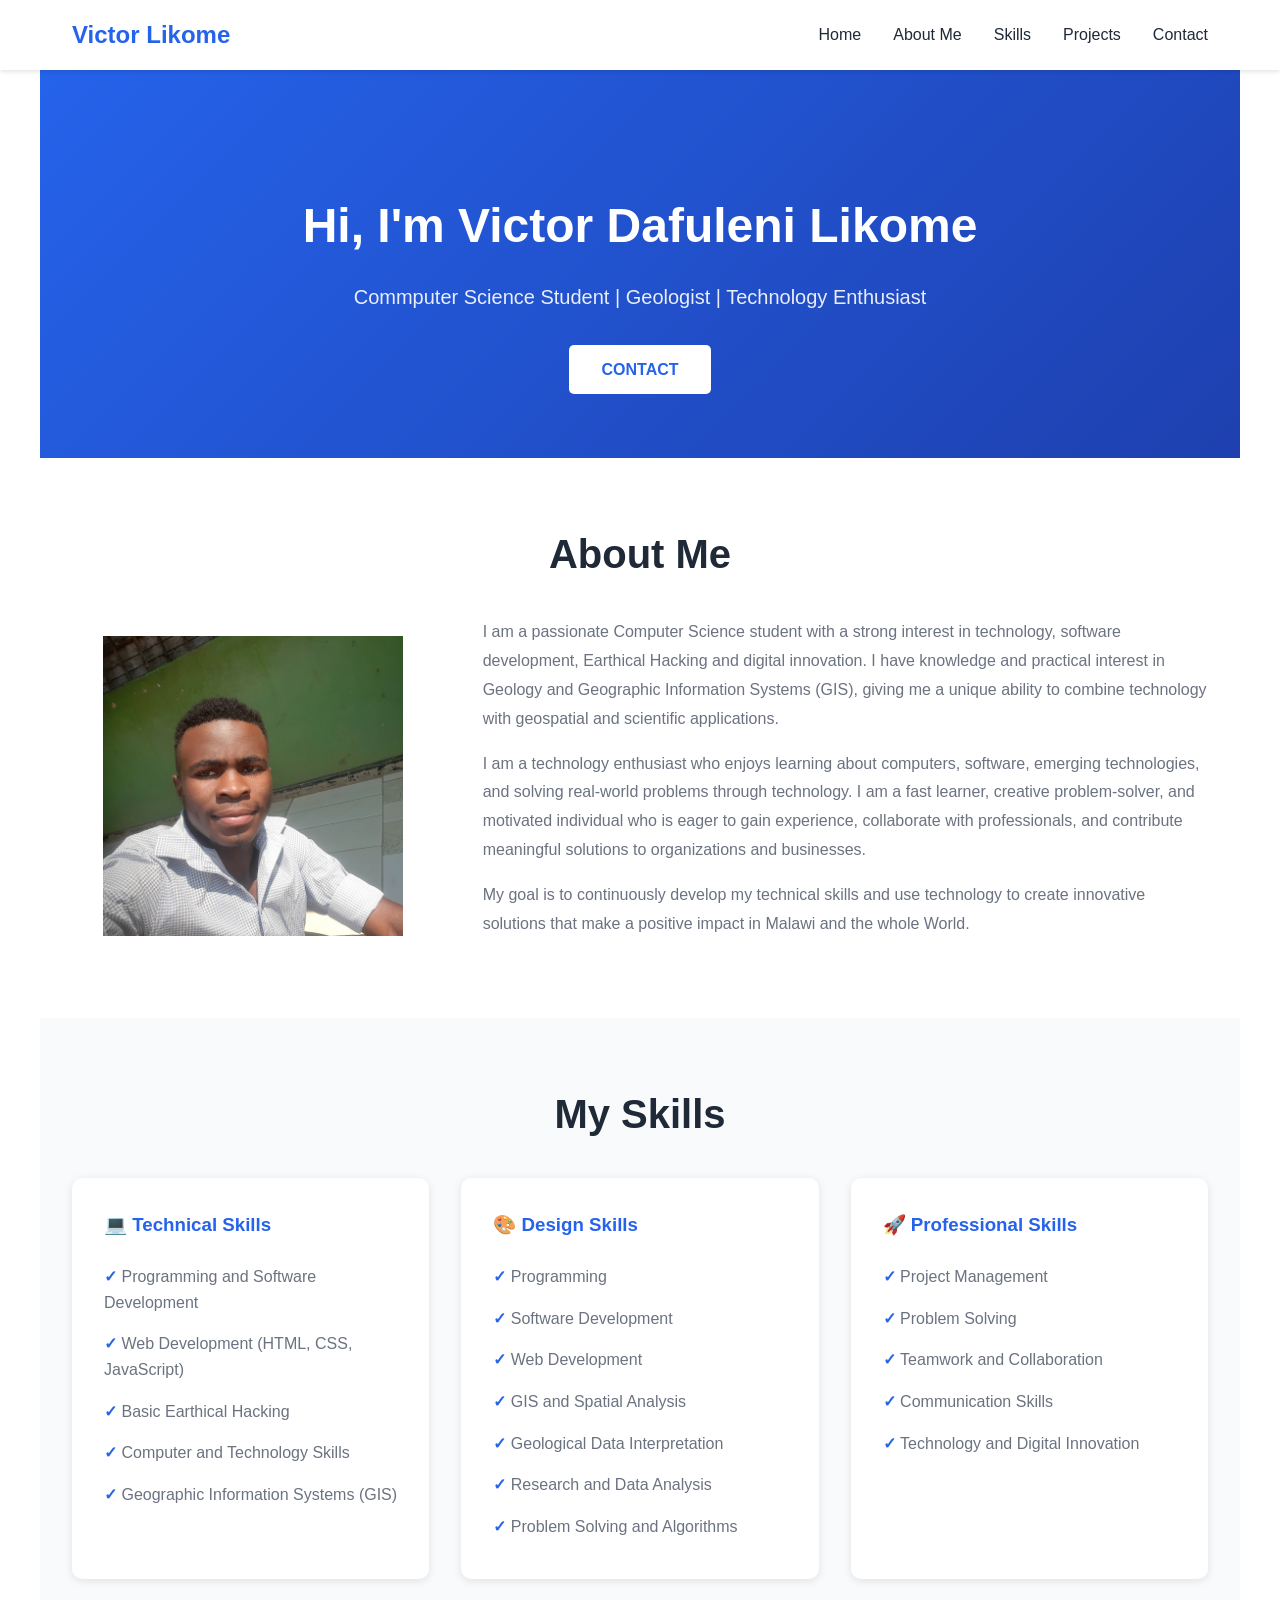
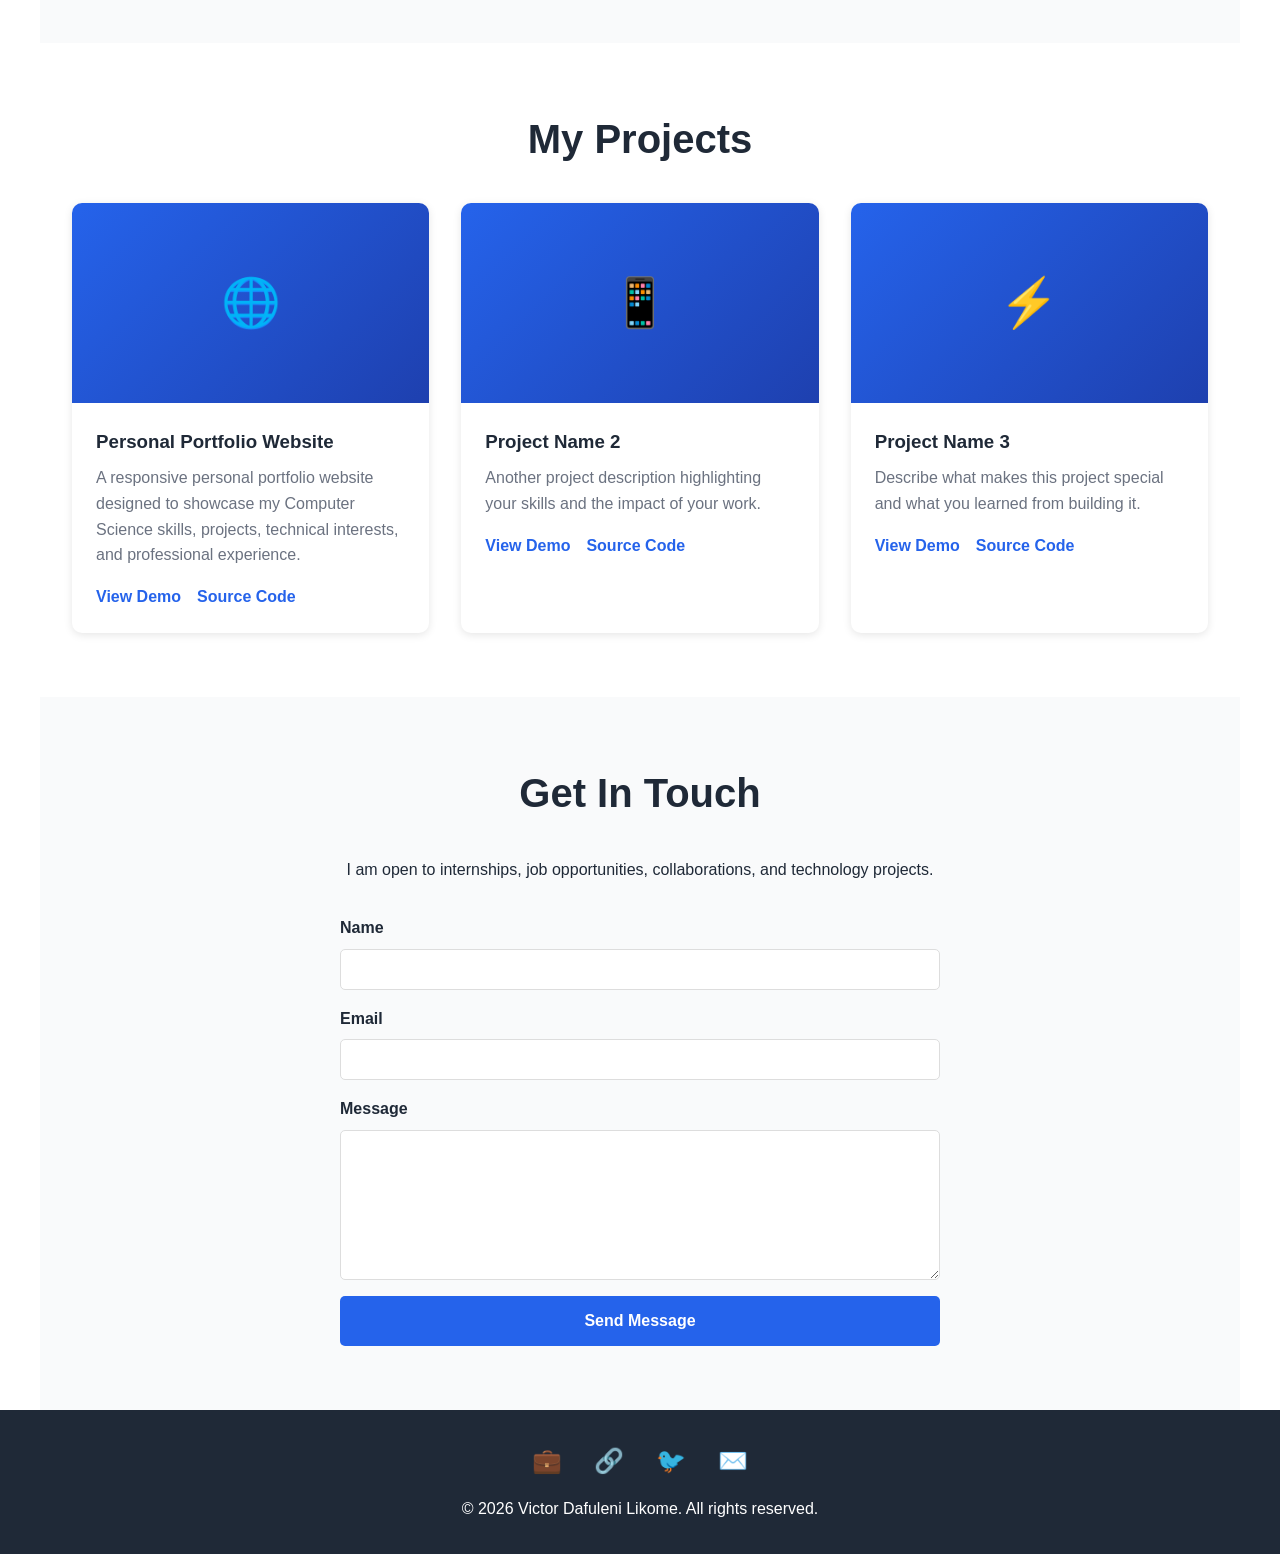
<file: index.html>
<!DOCTYPE html>
<html lang="en">
<head>
    <meta charset="UTF-8">
    <meta name="description" content="Visit Likome Victor's personal website to explore his academic background, skills, projects, achievements and professional interests.">
    <meta property="og:title" content="Likome Victor | Personal Website">
    <meta property="og:description" content="Explore Likome Victor's academic background, skills, projects and achievements.">
    <meta property="og:image" content="https://dafuleni.github.io/likomevictor150/profile.jpg">
    <meta property="og:url" content="https://dafuleni.github.io/likomevictor150/">
    <meta property="og:type" content="website">
    <title>Likome Victor | Personal Website, Projects and Professional Profile</title>
    <style>
        * {
            margin: 0;
            padding: 0;
            box-sizing: border-box;
        }

:root {
            --primary-color: #2563eb;
            --secondary-color: #1e40af;
            --text-dark: #1f2937;
            --text-light: #6b7280;
            --bg-light: #f9fafb;
            --white: #ffffff;
        }

body {
            font-family: 'Segoe UI', Tahoma, Geneva, Verdana, sans-serif;
            line-height: 1.6;
            color: var(--text-dark);
        }

/* Navigation */
        nav {
            background: var(--white);
            box-shadow: 0 2px 4px rgba(0,0,0,0.1);
            position: fixed;
            width: 100%;
            top: 0;
            z-index: 1000;
        }

nav .container {
            max-width: 1200px;
            margin: 0 auto;
            padding: 1rem 2rem;
            display: flex;
            justify-content: space-between;
            align-items: center;
        }

nav .logo {
            font-size: 1.5rem;
            font-weight: bold;
            color: var(--primary-color);
        }

nav ul {
            display: flex;
            list-style: none;
            gap: 2rem;
        }

nav a {
            text-decoration: none;
            color: var(--text-dark);
            transition: color 0.3s;
        }

nav a:hover {
            color: var(--primary-color);
        }

/* Hero Section */
        .hero {
            background: linear-gradient(135deg, var(--primary-color), var(--secondary-color));
            color: var(--white);
            padding: 8rem 2rem 4rem;
            text-align: center;
            margin-top: 60px;
        }

.hero h1 {
            font-size: 3rem;
            margin-bottom: 1rem;
        }

.hero p {
            font-size: 1.25rem;
            margin-bottom: 2rem;
            opacity: 0.9;
        }

.btn {
            display: inline-block;
            padding: 0.75rem 2rem;
            background: var(--white);
            color: var(--primary-color);
            text-decoration: none;
            border-radius: 5px;
            font-weight: bold;
            transition: transform 0.3s, box-shadow 0.3s;
        }

.btn:hover {
            transform: translateY(-2px);
            box-shadow: 0 4px 12px rgba(0,0,0,0.2);
        }

/* Sections */
        section {
            max-width: 1200px;
            margin: 0 auto;
            padding: 4rem 2rem;
        }

section h2 {
            font-size: 2.5rem;
            margin-bottom: 2rem;
            text-align: center;
            color: var(--text-dark);
        }

/* About Section */
        .about-content {
            display: grid;
            grid-template-columns: 1fr 2fr;
            gap: 3rem;
            align-items: center;
        }

.profile-img {
    width: 100%;
    max-width: 300px;
    height: 300px;
    border-radius: 0;
    background: var(--bg-light);
    display: flex;
    align-items: center;
    justify-content: center;
    overflow: hidden;
    margin: 0 auto;
}

.profile-img img {
    width: 100%;
    height: 100%;
    object-fit: cover;
    border-radius: 0;
}

.about-text p {
            margin-bottom: 1rem;
            color: var(--text-light);
            line-height: 1.8;
        }



/* Skills Section */
        .skills {
            background: var(--bg-light);
        }

.skills-grid {
            display: grid;
            grid-template-columns: repeat(auto-fit, minmax(250px, 1fr));
            gap: 2rem;
        }

.skill-card {
            background: var(--white);
            padding: 2rem;
            border-radius: 10px;
            box-shadow: 0 2px 8px rgba(0,0,0,0.1);
            transition: transform 0.3s;
        }

.skill-card:hover {
            transform: translateY(-5px);
        }

.skill-card h3 {
            color: var(--primary-color);
            margin-bottom: 1rem;
        }

.skill-list {
            list-style: none;
        }

.skill-list li {
            padding: 0.5rem 0;
            color: var(--text-light);
        }

.skill-list li:before {
            content: "✓ ";
            color: var(--primary-color);
            font-weight: bold;
        }

/* Projects Section */
        .projects-grid {
            display: grid;
            grid-template-columns: repeat(auto-fit, minmax(300px, 1fr));
            gap: 2rem;
        }

.project-card {
            background: var(--white);
            border-radius: 10px;
            overflow: hidden;
            box-shadow: 0 2px 8px rgba(0,0,0,0.1);
            transition: transform 0.3s, box-shadow 0.3s;
        }

.project-card:hover {
            transform: translateY(-5px);
            box-shadow: 0 8px 16px rgba(0,0,0,0.15);
        }

.project-img {
            width: 100%;
            height: 200px;
            background: linear-gradient(135deg, var(--primary-color), var(--secondary-color));
            display: flex;
            align-items: center;
            justify-content: center;
            color: var(--white);
            font-size: 3rem;
        }

.project-content {
            padding: 1.5rem;
        }

.project-content h3 {
            margin-bottom: 0.5rem;
            color: var(--text-dark);
        }

.project-content p {
            color: var(--text-light);
            margin-bottom: 1rem;
        }

.project-links {
            display: flex;
            gap: 1rem;
        }

.project-links a {
            color: var(--primary-color);
            text-decoration: none;
            font-weight: bold;
        }

/* Contact Section */
        .contact {
            background: var(--bg-light);
        }

.contact-content {
            max-width: 600px;
            margin: 0 auto;
        }

.contact-form {
            display: flex;
            flex-direction: column;
            gap: 1rem;
        }

.form-group {
            display: flex;
            flex-direction: column;
        }

.form-group label {
            margin-bottom: 0.5rem;
            font-weight: bold;
        }

.form-group input,
        .form-group textarea {
            padding: 0.75rem;
            border: 1px solid #ddd;
            border-radius: 5px;
            font-family: inherit;
        }

.form-group textarea {
            min-height: 150px;
            resize: vertical;
        }

.submit-btn {
            padding: 1rem;
            background: var(--primary-color);
            color: var(--white);
            border: none;
            border-radius: 5px;
            font-size: 1rem;
            font-weight: bold;
            cursor: pointer;
            transition: background 0.3s;
        }

.submit-btn:hover {
            background: var(--secondary-color);
        }

/* Footer */
        footer {
            background: var(--text-dark);
            color: var(--white);
            text-align: center;
            padding: 2rem;
        }

.social-links {
            display: flex;
            justify-content: center;
            gap: 2rem;
            margin-bottom: 1rem;
        }

.social-links a {
            color: var(--white);
            text-decoration: none;
            font-size: 1.5rem;
            transition: color 0.3s;
        }

.social-links a:hover {
            color: var(--primary-color);
        }

/* Responsive */
        @media (max-width: 768px) {
            nav ul {
                gap: 1rem;
            }

.hero h1 {
                font-size: 2rem;
            }

.about-content {
                grid-template-columns: 1fr;
            }

section h2 {
                font-size: 2rem;
            }
        }

/* Smooth Scroll */
        html {
            scroll-behavior: smooth;
        }
    </style>
</head>
<body>
    <!-- Navigation -->
    <nav>
        <div class="container">
            <div class="logo">Victor Likome</div>
            <ul>
                <li><a href="#home">Home</a></li>
                <li><a href="#about">About Me</a></li>
                <li><a href="#skills">Skills</a></li>
                <li><a href="#projects">Projects</a></li>
                <li><a href="#contact">Contact</a></li>
            </ul>
        </div>
    </nav>

<!-- Hero Section -->
    <section id="home" class="hero">
        <h1>Hi, I'm Victor Dafuleni Likome</h1>
        <p>Commputer Science Student | Geologist | Technology Enthusiast</p>
        <a href="#contact" class="btn">CONTACT</a>
    </section>

<!-- About Section -->
    <section id="about">
        <h2>About Me</h2>
        <div class="about-content">
            <div class="profile-img"><img src="profile.jpg" alt="Profile photo"></div>
            <div class="about-text">
                <p>I am a passionate Computer Science student with a strong interest in technology, software development, Earthical Hacking and digital innovation. I have knowledge and practical interest in Geology and Geographic Information Systems (GIS), giving me a unique ability to combine technology with geospatial and scientific applications.</p>
                <p>I am a technology enthusiast who enjoys learning about computers, software, emerging technologies, and solving real-world problems through technology. I am a fast learner, creative problem-solver, and motivated individual who is eager to gain experience, collaborate with professionals, and contribute meaningful solutions to organizations and businesses.</p>
                <p>My goal is to continuously develop my technical skills and use technology to create innovative solutions that make a positive impact in Malawi and the whole World.</p>
            </div>
        </div>
    </section>

<!-- Skills Section -->
    <section id="skills" class="skills">
        <h2>My Skills</h2>
        <div class="skills-grid">
            <div class="skill-card">
                <h3>💻 Technical Skills</h3>
                <ul class="skill-list">
                    <li>Programming and Software Development</li>
                    <li>Web Development (HTML, CSS, JavaScript)</li>
                    <li>Basic Earthical Hacking</li>
                    <li>Computer and Technology Skills</li>
                    <li>Geographic Information Systems (GIS)</li>
                </ul>
            </div>
            <div class="skill-card">
                <h3>🎨 Design Skills</h3>
                <ul class="skill-list">
                    <li>Programming</li>
                    <li>Software Development</li>
                    <li>Web Development</li>
                    <li>GIS and Spatial Analysis</li>
                    <li>Geological Data Interpretation</li>
                    <li>Research and Data Analysis</li>
                    <li>Problem Solving and Algorithms</li>
                </ul>
            </div>
            <div class="skill-card">
                <h3>🚀 Professional Skills</h3>
                <ul class="skill-list">
                    <li>Project Management</li>
                    <li>Problem Solving</li>
                    <li>Teamwork and Collaboration</li>
                    <li>Communication Skills</li>
                    <li>Technology and Digital Innovation</li>
                </ul>
            </div>
        </div>
    </section>

<!-- Projects Section -->
    <section id="projects">
        <h2>My Projects</h2>
        <div class="projects-grid">
            <div class="project-card">
                <div class="project-img">🌐</div>
                <div class="project-content">
                    <h3>Personal Portfolio Website</h3>
                    <p>A responsive personal portfolio website designed to showcase my Computer Science skills, projects, technical interests, and professional experience.</p>
                    <div class="project-links">
                        <a href="#">View Demo</a>
                        <a href="#">Source Code</a>
                    </div>
                </div>
            </div>
            <div class="project-card">
                <div class="project-img">📱</div>
                <div class="project-content">
                    <h3>Project Name 2</h3>
                    <p>Another project description highlighting your skills and the impact of your work.</p>
                    <div class="project-links">
                        <a href="#">View Demo</a>
                        <a href="#">Source Code</a>
                    </div>
                </div>
            </div>
            <div class="project-card">
                <div class="project-img">⚡</div>
                <div class="project-content">
                    <h3>Project Name 3</h3>
                    <p>Describe what makes this project special and what you learned from building it.</p>
                    <div class="project-links">
                        <a href="#">View Demo</a>
                        <a href="#">Source Code</a>
                    </div>
                </div>
            </div>
        </div>
    </section>

<!-- Contact Section -->
    <section id="contact" class="contact">
        <h2>Get In Touch</h2>
        <p style="text-align:center; margin-bottom:2rem;">
            I am open to internships, job opportunities, collaborations, and technology projects.
        </p>
        <div class="contact-content">
            <form class="contact-form" onsubmit="handleSubmit(event)">
                <div class="form-group">
                    <label for="name">Name</label>
                    <input type="text" id="name" name="name" required>
                </div>
                <div class="form-group">
                    <label for="email">Email</label>
                    <input type="email" id="email" name="email" required>
                </div>
                <div class="form-group">
                    <label for="message">Message</label>
                    <textarea id="message" name="message" required></textarea>
                </div>
                <button type="submit" class="submit-btn">Send Message</button>
            </form>
        </div>
    </section>

<!-- Footer -->
    <footer>
        <div class="social-links">
            <a href="#" title="LinkedIn">💼</a>
            <a href="#" title="GitHub">🔗</a>
            <a href="#" title="Twitter">🐦</a>
            <a href="#" title="Email">✉️</a>
        </div>
        <p>&copy; 2026 Victor Dafuleni Likome. All rights reserved.</p>
    </footer>

<script>
        function handleSubmit(event) {
            event.preventDefault();
            alert('Thank you for your message! This is a demo - connect your own backend to process form submissions.');
            event.target.reset();
        }

// Smooth scroll for navigation links
        document.querySelectorAll('a[href^="#"]').forEach(anchor => {
            anchor.addEventListener('click', function (e) {
                e.preventDefault();
                const target = document.querySelector(this.getAttribute('href'));
                if (target) {
                    target.scrollIntoView({
                        behavior: 'smooth',
                        block: 'start'
                    });
                }
            });
        });
    </script>
</body>
</html>
</file>
